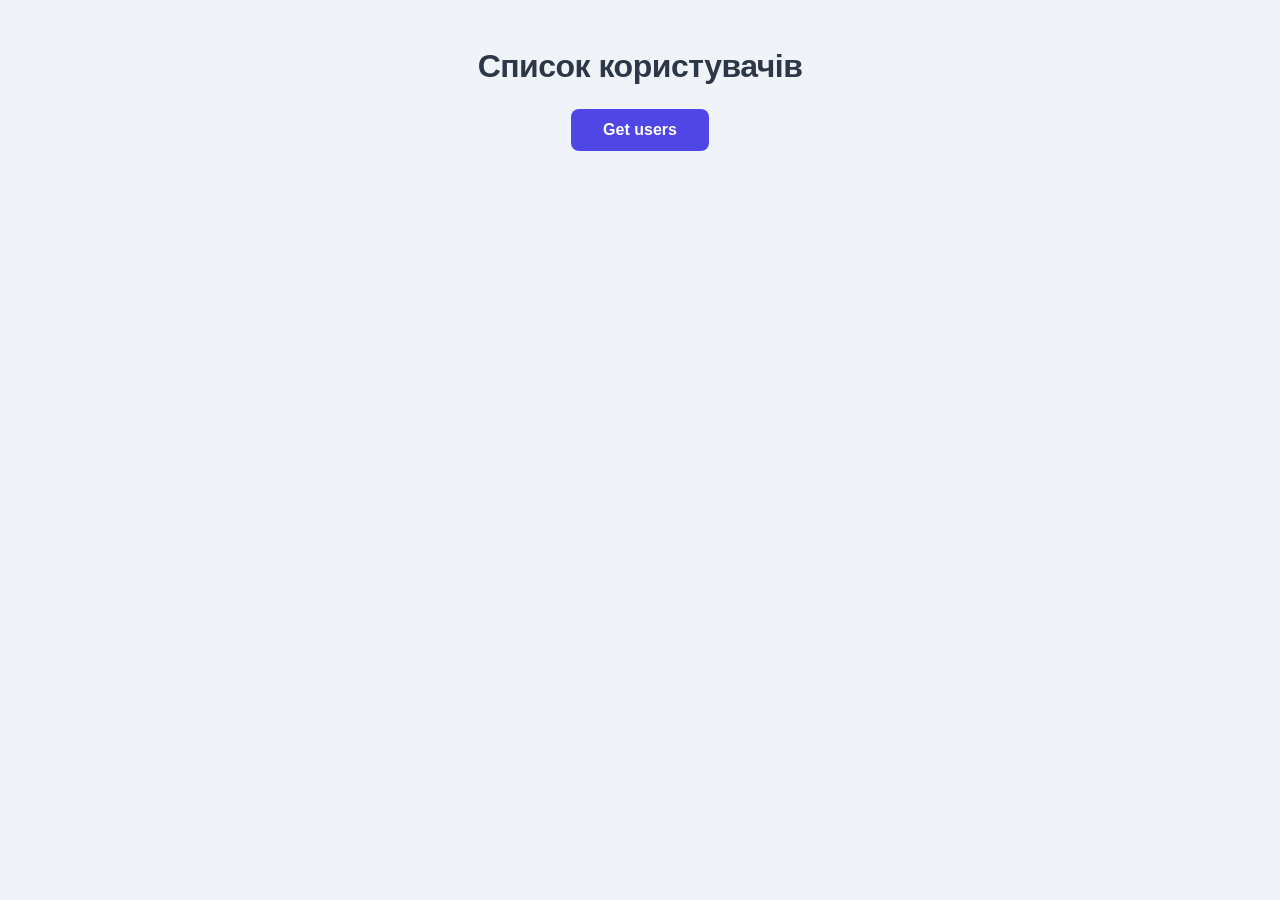
<file: lab_new/index.html>
<!DOCTYPE html>
<html lang="uk">
<head>
  <meta charset="UTF-8" />
  <meta name="viewport" content="width=device-width, initial-scale=1.0" />
  <title>DOM Events & HTTP Requests</title>
  <link rel="stylesheet" href="style.css" />
</head>
<body>
  <div class="wrapper">
    <h1>Список користувачів</h1>

    <button id="btn-get-users">Get users</button>

    <div id="loader" class="loader hidden">
      <span class="spinner"></span>
      <span>Loading...</span>
    </div>

    <div id="error" class="error hidden">Failed to load users.</div>

    <div id="user-list" class="user-list"></div>
  </div>

  <script src="app.js"></script>
</body>
</html>
</file>
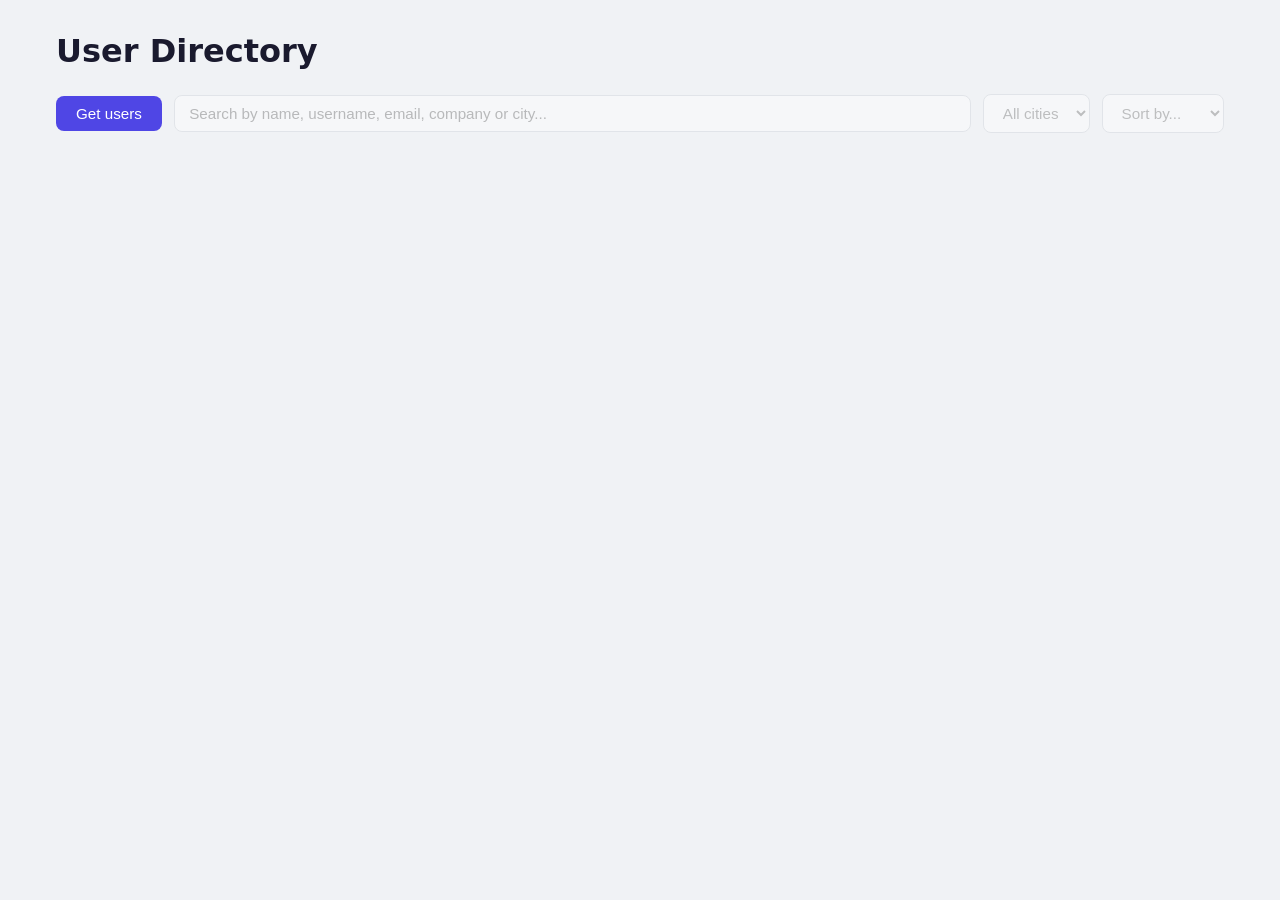
<file: lab_new_2/index.html>
<!DOCTYPE html>
<html lang="en">
<head>
  <meta charset="UTF-8" />
  <meta name="viewport" content="width=device-width, initial-scale=1.0" />
  <title>Lab 2 — User Directory</title>
  <link rel="stylesheet" href="style.css" />
</head>
<body>
  <div class="container">
    <h1>User Directory</h1>

    <div class="controls">
      <button id="btn-get-users">Get users</button>

      <input
        type="text"
        id="search-input"
        placeholder="Search by name, username, email, company or city..."
        disabled
      />

      <select id="city-filter" disabled>
        <option value="">All cities</option>
      </select>

      <select id="sort-select" disabled>
        <option value="">Sort by...</option>
        <option value="name">Name</option>
        <option value="username">Username</option>
        <option value="city">City</option>
        <option value="company">Company</option>
      </select>
    </div>

    <p id="status-message" class="status hidden"></p>

    <div id="users-grid" class="users-grid"></div>
  </div>

  <script src="app.js"></script>
</body>
</html>
</file>
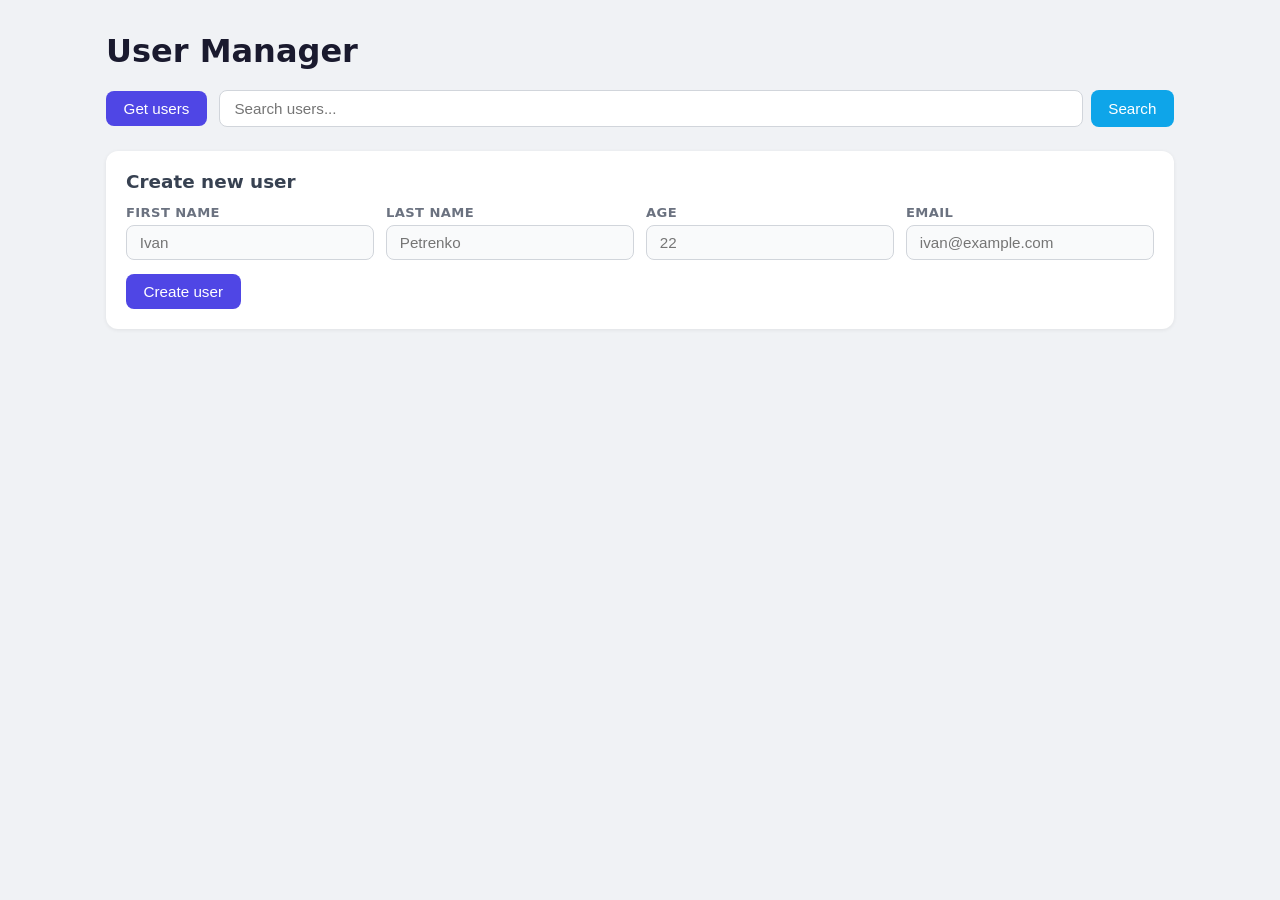
<file: lab_new_3_4/index.html>
<!DOCTYPE html>
<html lang="en">
<head>
  <meta charset="UTF-8" />
  <meta name="viewport" content="width=device-width, initial-scale=1.0" />
  <title>Lab 3–4 — CRUD Users</title>
  <link rel="stylesheet" href="style.css" />
</head>
<body>
  <div class="container">
    <h1>User Manager</h1>

    <!-- Notification -->
    <div id="notification" class="notification hidden"></div>

    <!-- Error -->
    <div id="error-block" class="error-block hidden"></div>

    <!-- Loading -->
    <div id="loading" class="loading hidden">Loading...</div>

    <!-- Top bar: Get users + Search -->
    <div class="top-bar">
      <button id="btn-get-users">Get users</button>

      <div class="search-group">
        <input
          type="text"
          id="search-input"
          placeholder="Search users..."
        />
        <button id="btn-search">Search</button>
      </div>
    </div>

    <!-- Create user form -->
    <section class="form-section">
      <h2>Create new user</h2>
      <form id="create-form">
        <div class="form-row">
          <div class="form-field">
            <label for="f-firstName">First name</label>
            <input type="text" id="f-firstName" placeholder="Ivan" required />
          </div>
          <div class="form-field">
            <label for="f-lastName">Last name</label>
            <input type="text" id="f-lastName" placeholder="Petrenko" required />
          </div>
          <div class="form-field">
            <label for="f-age">Age</label>
            <input type="number" id="f-age" placeholder="22" min="1" max="120" required />
          </div>
          <div class="form-field">
            <label for="f-email">Email</label>
            <input type="email" id="f-email" placeholder="ivan@example.com" required />
          </div>
        </div>
        <button type="submit" class="btn-primary">Create user</button>
      </form>
    </section>

    <!-- Users list -->
    <div id="users-list" class="users-list"></div>
  </div>

  <!-- Edit modal -->
  <div id="modal-overlay" class="modal-overlay hidden">
    <div class="modal">
      <h2>Edit user</h2>
      <form id="edit-form">
        <input type="hidden" id="edit-id" />
        <div class="form-field">
          <label for="edit-firstName">First name</label>
          <input type="text" id="edit-firstName" required />
        </div>
        <div class="form-field">
          <label for="edit-lastName">Last name</label>
          <input type="text" id="edit-lastName" required />
        </div>
        <div class="form-field">
          <label for="edit-age">Age</label>
          <input type="number" id="edit-age" min="1" max="120" required />
        </div>
        <div class="form-field">
          <label for="edit-email">Email</label>
          <input type="email" id="edit-email" required />
        </div>
        <div class="modal-actions">
          <button type="submit" class="btn-primary">Save</button>
          <button type="button" id="btn-modal-cancel">Cancel</button>
        </div>
      </form>
    </div>
  </div>

  <script src="app.js"></script>
</body>
</html>
</file>
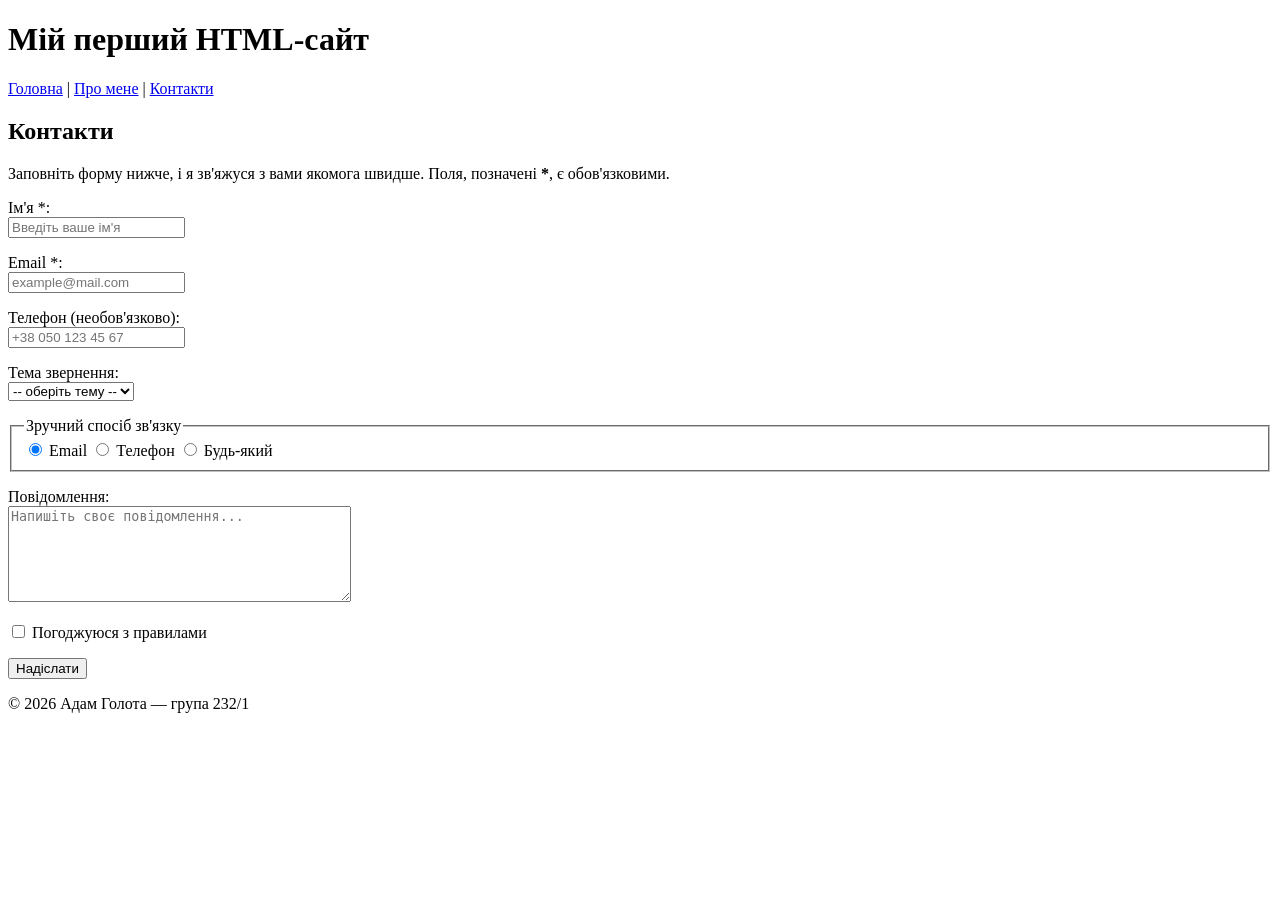
<file: lab03-html/pages/contact.html>
<!DOCTYPE html>
<html lang="uk">
<head>
  <meta charset="UTF-8">
  <meta name="viewport" content="width=device-width, initial-scale=1.0">
  <meta name="description" content="Форма зворотного зв'язку — напишіть мені повідомлення, оберіть тему та зручний спосіб контакту.">
  <title>Контакти | Мій перший HTML-сайт</title>
</head>
<body>

  <header>
    <h1>Мій перший HTML-сайт</h1>
    <nav>
      <a href="../index.html">Головна</a> |
      <a href="./about.html">Про мене</a> |
      <a href="./contact.html">Контакти</a>
    </nav>
  </header>

  <main>

    <h2>Контакти</h2>
    <p>
      Заповніть форму нижче, і я зв'яжуся з вами якомога швидше.
      Поля, позначені <strong>*</strong>, є обов'язковими.
    </p>

    <form action="./submit.html" method="get">

      <p>
        <label for="name">Ім'я *:</label><br>
        <input
          id="name"
          name="name"
          type="text"
          required
          minlength="2"
          maxlength="50"
          placeholder="Введіть ваше ім'я"
        >
      </p>

      <p>
        <label for="email">Email *:</label><br>
        <input
          id="email"
          name="email"
          type="email"
          required
          placeholder="example@mail.com"
        >
      </p>

      <p>
        <label for="phone">Телефон (необов'язково):</label><br>
        <input
          id="phone"
          name="phone"
          type="tel"
          pattern="[+]?[0-9\s\-]{7,15}"
          placeholder="+38 050 123 45 67"
        >
      </p>

      <p>
        <label for="topic">Тема звернення:</label><br>
        <select id="topic" name="topic">
          <option value="">-- оберіть тему --</option>
          <option value="study">Навчання</option>
          <option value="work">Співпраця</option>
          <option value="question">Запитання</option>
          <option value="other">Інше</option>
        </select>
      </p>

      <fieldset>
        <legend>Зручний спосіб зв'язку</legend>
        <label>
          <input type="radio" name="contactWay" value="email" checked>
          Email
        </label>
        <label>
          <input type="radio" name="contactWay" value="phone">
          Телефон
        </label>
        <label>
          <input type="radio" name="contactWay" value="any">
          Будь-який
        </label>
      </fieldset>

      <p>
        <label for="message">Повідомлення:</label><br>
        <textarea
          id="message"
          name="message"
          rows="6"
          cols="40"
          minlength="10"
          maxlength="1000"
          placeholder="Напишіть своє повідомлення..."
        ></textarea>
      </p>

      <p>
        <label>
          <input type="checkbox" name="agree" required>
          Погоджуюся з правилами
        </label>
      </p>

      <button type="submit">Надіслати</button>

    </form>

  </main>

  <footer>
    <p>&copy; 2026 Адам Голота &mdash; група 232/1</p>
  </footer>

</body>
</html>
</file>
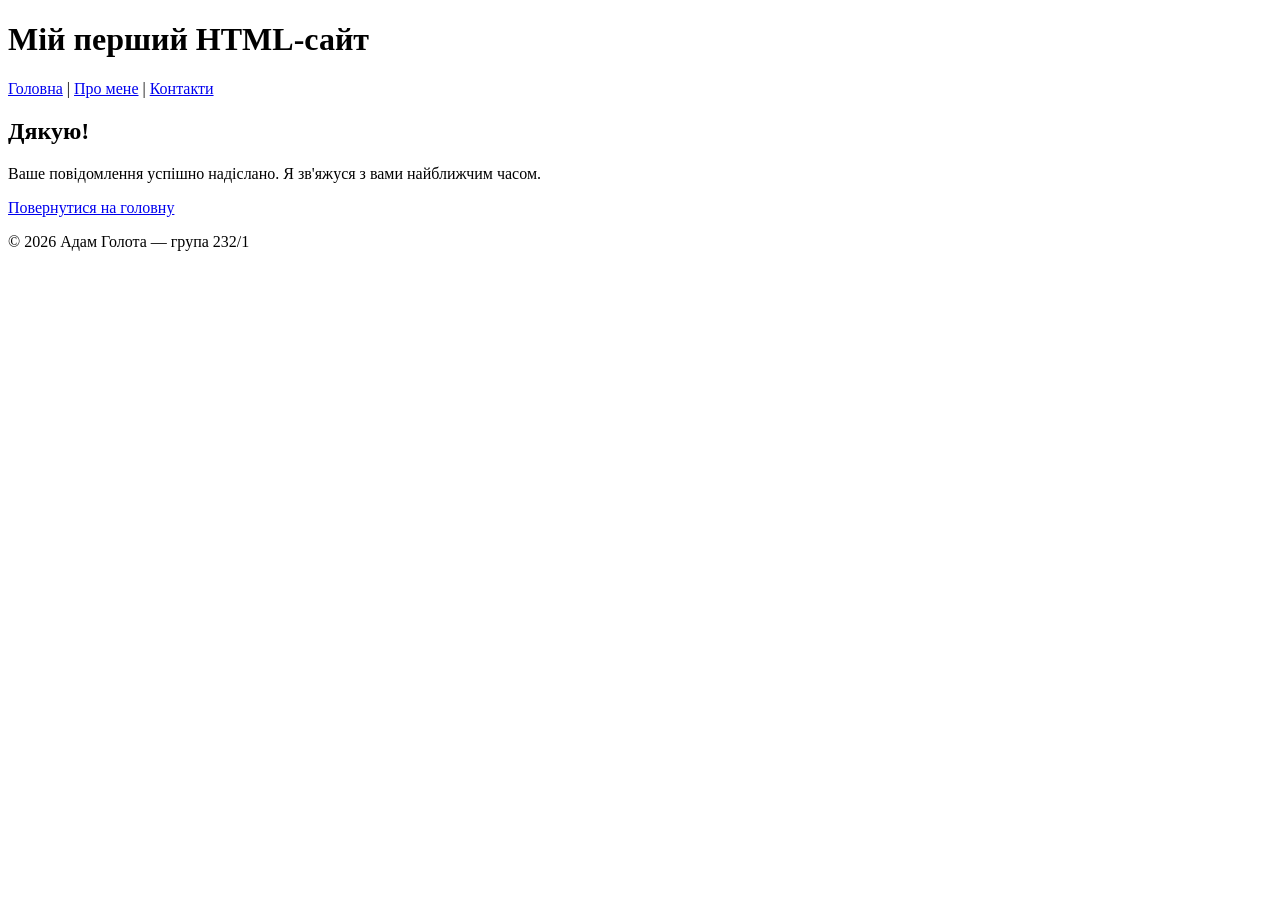
<file: lab03-html/pages/submit.html>
<!DOCTYPE html>
<html lang="uk">
<head>
  <meta charset="UTF-8">
  <meta name="viewport" content="width=device-width, initial-scale=1.0">
  <title>Повідомлення надіслано | Мій перший HTML-сайт</title>
</head>
<body>

  <header>
    <h1>Мій перший HTML-сайт</h1>
    <nav>
      <a href="../index.html">Головна</a> |
      <a href="./about.html">Про мене</a> |
      <a href="./contact.html">Контакти</a>
    </nav>
  </header>

  <main>
    <h2>Дякую!</h2>
    <p>Ваше повідомлення успішно надіслано. Я зв'яжуся з вами найближчим часом.</p>
    <p><a href="../index.html">Повернутися на головну</a></p>
  </main>

  <footer>
    <p>&copy; 2026 Адам Голота &mdash; група 232/1</p>
  </footer>

</body>
</html>
</file>
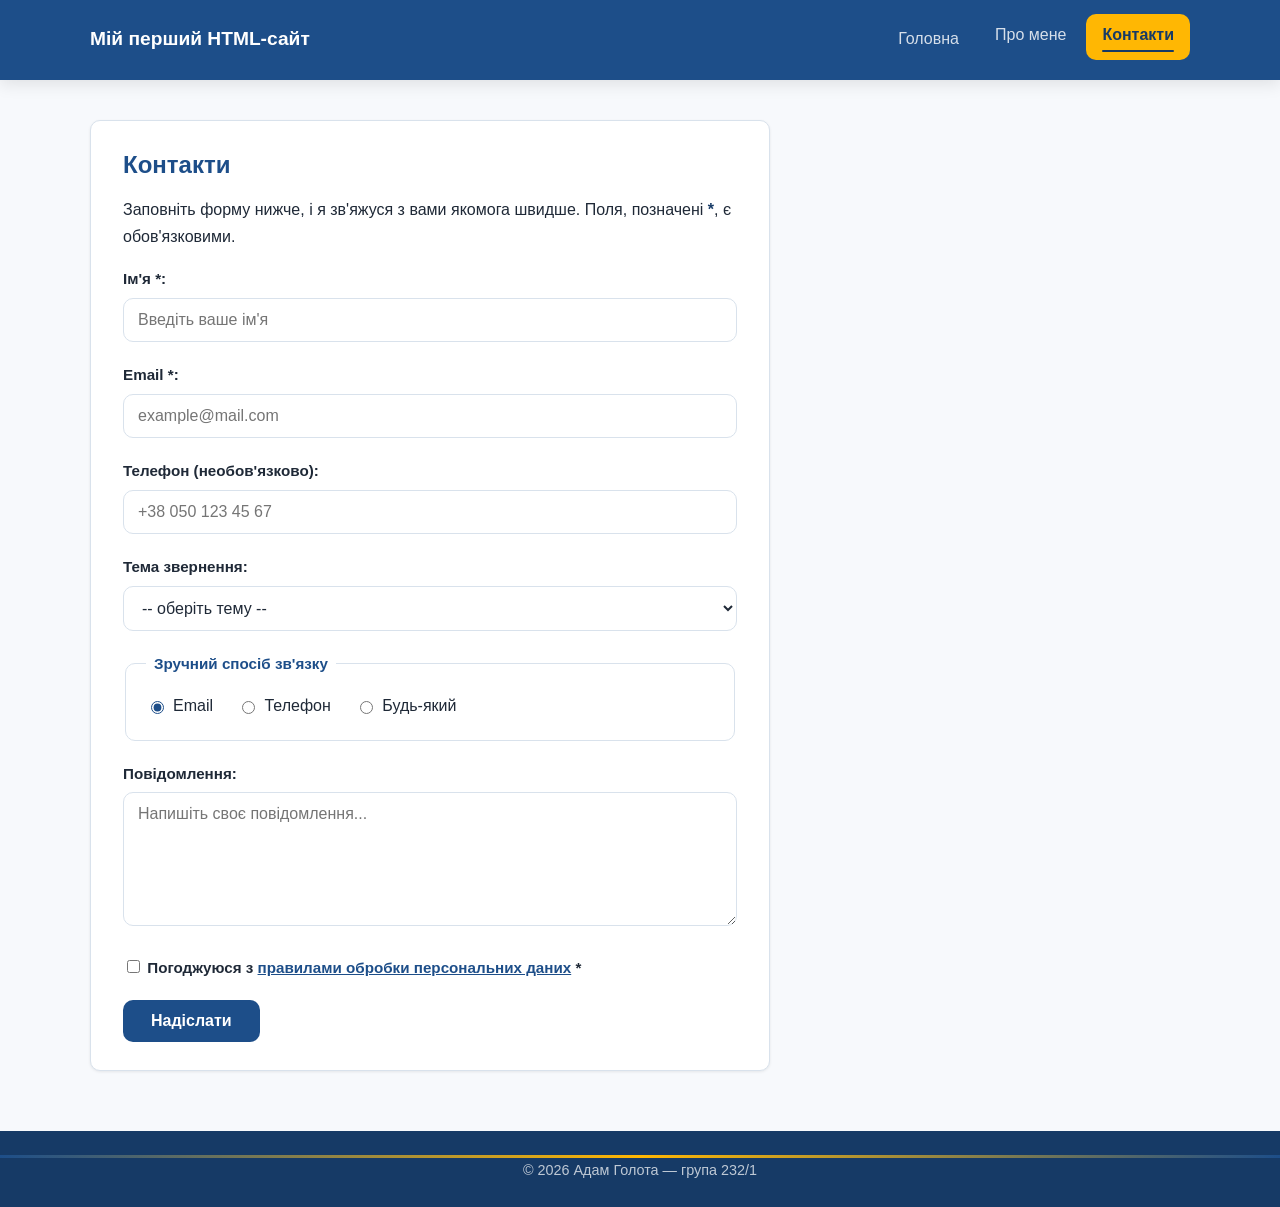
<file: lab05/pages/contact.html>
<!DOCTYPE html>
<html lang="uk">
<head>
  <meta charset="UTF-8">
  <meta name="viewport" content="width=device-width, initial-scale=1.0">
  <meta name="description" content="Форма зворотного зв'язку — напишіть мені повідомлення, оберіть тему та зручний спосіб контакту.">
  <title>Контакти | Мій перший HTML-сайт</title>
  <link rel="stylesheet" href="../styles/style.css">
  <link rel="stylesheet" href="../styles/responsive.css">
</head>
<body>

  <header class="site-header">
    <div class="container header-inner">
      <a href="../index.html" class="site-logo">Мій перший HTML-сайт</a>
      <nav>
        <ul class="nav-list">
          <li><a href="../index.html">Головна</a></li>
          <li><a href="./about.html">Про мене</a></li>
          <li><a href="./contact.html" class="active">Контакти</a></li>
        </ul>
      </nav>
    </div>
  </header>

  <main class="container">

    <section class="card form-section">
      <h2>Контакти</h2>
      <p>
        Заповніть форму нижче, і я зв'яжуся з вами якомога швидше.
        Поля, позначені <strong>*</strong>, є обов'язковими.
      </p>

      <form action="./submit.html" method="get">

        <div class="form-group">
          <label for="name">Ім'я *:</label>
          <input
            id="name"
            name="name"
            type="text"
            required
            minlength="2"
            maxlength="50"
            placeholder="Введіть ваше ім'я"
          >
        </div>

        <div class="form-group">
          <label for="email">Email *:</label>
          <input
            id="email"
            name="email"
            type="email"
            required
            placeholder="example@mail.com"
          >
        </div>

        <div class="form-group">
          <label for="phone">Телефон (необов'язково):</label>
          <input
            id="phone"
            name="phone"
            type="tel"
            pattern="[+]?[0-9\s\-]{7,15}"
            placeholder="+38 050 123 45 67"
          >
        </div>

        <div class="form-group">
          <label for="topic">Тема звернення:</label>
          <select id="topic" name="topic">
            <option value="">-- оберіть тему --</option>
            <option value="study">Навчання</option>
            <option value="work">Співпраця</option>
            <option value="question">Запитання</option>
            <option value="other">Інше</option>
          </select>
        </div>

        <fieldset>
          <legend>Зручний спосіб зв'язку</legend>
          <label>
            <input type="radio" name="contactWay" value="email" checked>
            Email
          </label>
          <label>
            <input type="radio" name="contactWay" value="phone">
            Телефон
          </label>
          <label>
            <input type="radio" name="contactWay" value="any">
            Будь-який
          </label>
        </fieldset>

        <div class="form-group">
          <label for="message">Повідомлення:</label>
          <textarea
            id="message"
            name="message"
            rows="6"
            minlength="10"
            maxlength="1000"
            placeholder="Напишіть своє повідомлення..."
          ></textarea>
        </div>

        <div class="form-group">
          <label>
            <input type="checkbox" name="agree" required>
            Погоджуюся з <a href="#">правилами обробки персональних даних</a> *
          </label>
        </div>

        <div class="form-submit">
          <button type="submit" class="btn btn-primary">Надіслати</button>
        </div>

      </form>
    </section>

  </main>

  <footer class="site-footer">
    <div class="container">
      <p>&copy; 2026 Адам Голота &mdash; група 232/1</p>
    </div>
  </footer>

</body>
</html>
</file>
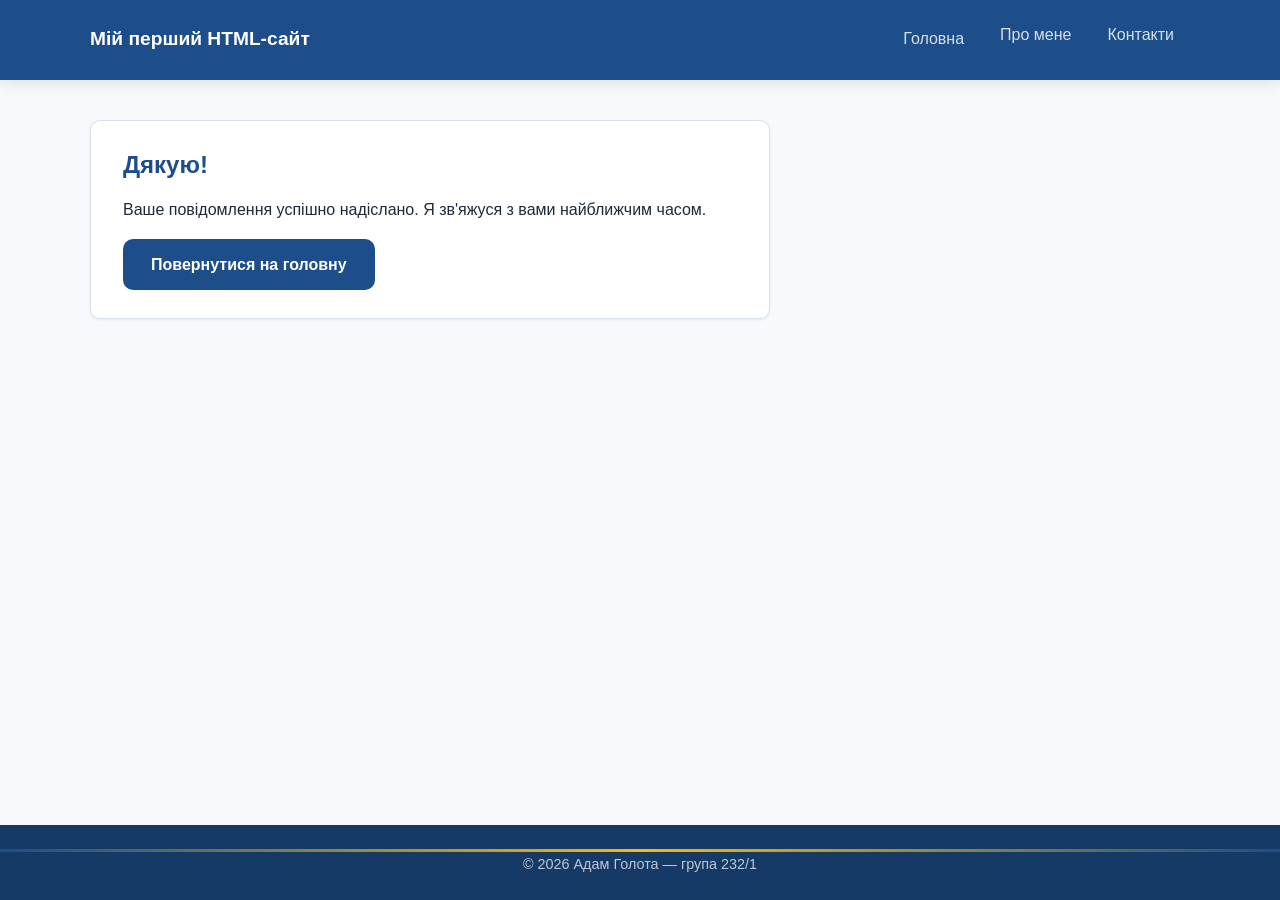
<file: lab05/pages/submit.html>
<!DOCTYPE html>
<html lang="uk">
<head>
  <meta charset="UTF-8">
  <meta name="viewport" content="width=device-width, initial-scale=1.0">
  <title>Повідомлення надіслано | Мій перший HTML-сайт</title>
  <link rel="stylesheet" href="../styles/style.css">
  <link rel="stylesheet" href="../styles/responsive.css">
</head>
<body>

  <header class="site-header">
    <div class="container header-inner">
      <a href="../index.html" class="site-logo">Мій перший HTML-сайт</a>
      <nav>
        <ul class="nav-list">
          <li><a href="../index.html">Головна</a></li>
          <li><a href="./about.html">Про мене</a></li>
          <li><a href="./contact.html">Контакти</a></li>
        </ul>
      </nav>
    </div>
  </header>

  <main class="container">
    <section class="card form-section">
      <h2>Дякую!</h2>
      <p>Ваше повідомлення успішно надіслано. Я зв'яжуся з вами найближчим часом.</p>
      <p><a href="../index.html" class="btn btn-primary">Повернутися на головну</a></p>
    </section>
  </main>

  <footer class="site-footer">
    <div class="container">
      <p>&copy; 2026 Адам Голота &mdash; група 232/1</p>
    </div>
  </footer>

</body>
</html>
</file>
<file: lab_new/style.css>
*, *::before, *::after {
  box-sizing: border-box;
  margin: 0;
  padding: 0;
}

body {
  font-family: 'Segoe UI', Tahoma, Geneva, Verdana, sans-serif;
  background: #f0f4f8;
  min-height: 100vh;
  display: flex;
  justify-content: center;
  padding: 48px 16px;
  color: #1a202c;
}

.wrapper {
  width: 100%;
  max-width: 800px;
  display: flex;
  flex-direction: column;
  align-items: center;
  gap: 24px;
}

h1 {
  font-size: 2rem;
  font-weight: 700;
  color: #2d3748;
  letter-spacing: -0.5px;
}

#btn-get-users {
  padding: 12px 32px;
  font-size: 1rem;
  font-weight: 600;
  color: #fff;
  background: #4f46e5;
  border: none;
  border-radius: 8px;
  cursor: pointer;
  transition: background 0.2s, transform 0.1s;
}

#btn-get-users:hover {
  background: #4338ca;
}

#btn-get-users:active {
  transform: scale(0.97);
}

/* Loader */
.loader {
  display: flex;
  align-items: center;
  gap: 10px;
  font-size: 1rem;
  color: #4f46e5;
  font-weight: 500;
}

.loader.hidden {
  display: none;
}

.spinner {
  width: 20px;
  height: 20px;
  border: 3px solid #c7d2fe;
  border-top-color: #4f46e5;
  border-radius: 50%;
  animation: spin 0.7s linear infinite;
  flex-shrink: 0;
}

@keyframes spin {
  to { transform: rotate(360deg); }
}

/* Error */
.error {
  padding: 12px 20px;
  background: #fff5f5;
  border: 1px solid #feb2b2;
  border-radius: 8px;
  color: #c53030;
  font-weight: 500;
}

.error.hidden {
  display: none;
}

/* User grid */
.user-list {
  width: 100%;
  display: grid;
  grid-template-columns: repeat(auto-fill, minmax(340px, 1fr));
  gap: 16px;
}

/* User card */
.user-card {
  background: #fff;
  border-radius: 12px;
  padding: 20px 24px;
  box-shadow: 0 2px 8px rgba(0, 0, 0, 0.08);
  border-left: 4px solid #4f46e5;
  display: flex;
  flex-direction: column;
  gap: 8px;
  transition: box-shadow 0.2s;
}

.user-card:hover {
  box-shadow: 0 4px 16px rgba(0, 0, 0, 0.13);
}

.user-card .user-name {
  font-size: 1.1rem;
  font-weight: 700;
  color: #2d3748;
}

.user-card .user-row {
  display: flex;
  align-items: center;
  gap: 8px;
  font-size: 0.9rem;
  color: #4a5568;
}

.user-card .user-row .icon {
  font-size: 1rem;
  flex-shrink: 0;
  color: #4f46e5;
}

.user-card .user-company {
  margin-top: 4px;
  font-size: 0.82rem;
  color: #718096;
  font-style: italic;
}
</file>
<file: lab_new_2/style.css>
*, *::before, *::after {
  box-sizing: border-box;
  margin: 0;
  padding: 0;
}

body {
  font-family: system-ui, -apple-system, sans-serif;
  background: #f0f2f5;
  color: #1a1a2e;
  min-height: 100vh;
}

.container {
  max-width: 1200px;
  margin: 0 auto;
  padding: 2rem 1rem;
}

h1 {
  font-size: 2rem;
  margin-bottom: 1.5rem;
  color: #1a1a2e;
}

/* Controls */
.controls {
  display: flex;
  flex-wrap: wrap;
  gap: 0.75rem;
  margin-bottom: 1.5rem;
  align-items: center;
}

#btn-get-users {
  padding: 0.55rem 1.25rem;
  background: #4f46e5;
  color: #fff;
  border: none;
  border-radius: 8px;
  font-size: 0.95rem;
  cursor: pointer;
  white-space: nowrap;
  transition: background 0.2s;
}

#btn-get-users:hover {
  background: #4338ca;
}

#search-input {
  flex: 1 1 220px;
  padding: 0.55rem 0.9rem;
  border: 1px solid #d1d5db;
  border-radius: 8px;
  font-size: 0.95rem;
  background: #fff;
  transition: border-color 0.2s;
}

#search-input:focus {
  outline: none;
  border-color: #4f46e5;
}

#city-filter,
#sort-select {
  padding: 0.55rem 0.9rem;
  border: 1px solid #d1d5db;
  border-radius: 8px;
  font-size: 0.95rem;
  background: #fff;
  cursor: pointer;
  transition: border-color 0.2s;
}

#city-filter:focus,
#sort-select:focus {
  outline: none;
  border-color: #4f46e5;
}

#city-filter:disabled,
#sort-select:disabled,
#search-input:disabled {
  opacity: 0.45;
  cursor: not-allowed;
}

/* Status message */
.status {
  font-size: 1rem;
  margin-bottom: 1rem;
  padding: 0.6rem 1rem;
  border-radius: 8px;
  background: #e0e7ff;
  color: #3730a3;
}

.status.error {
  background: #fee2e2;
  color: #991b1b;
}

.status.empty {
  background: #f3f4f6;
  color: #6b7280;
}

.hidden {
  display: none;
}

/* Users grid */
.users-grid {
  display: grid;
  grid-template-columns: repeat(auto-fill, minmax(280px, 1fr));
  gap: 1.25rem;
}

/* Card */
.user-card {
  background: #fff;
  border-radius: 12px;
  padding: 1.25rem;
  box-shadow: 0 1px 4px rgba(0,0,0,0.08);
  display: flex;
  flex-direction: column;
  gap: 0.5rem;
  position: relative;
  transition: box-shadow 0.2s, transform 0.2s;
}

.user-card:hover {
  box-shadow: 0 4px 16px rgba(0,0,0,0.12);
  transform: translateY(-2px);
}

.user-card.favorited {
  border: 2px solid #f59e0b;
}

.card-header {
  display: flex;
  justify-content: space-between;
  align-items: flex-start;
  gap: 0.5rem;
}

.card-name {
  font-size: 1.05rem;
  font-weight: 600;
  color: #111827;
}

.card-username {
  font-size: 0.85rem;
  color: #6b7280;
}

.card-field {
  font-size: 0.88rem;
  color: #374151;
  display: flex;
  gap: 0.4rem;
  align-items: baseline;
  flex-wrap: wrap;
}

.card-label {
  font-weight: 600;
  color: #6b7280;
  font-size: 0.8rem;
  text-transform: uppercase;
  letter-spacing: 0.03em;
  flex-shrink: 0;
}

/* Favorite button */
.btn-favorite {
  background: none;
  border: none;
  font-size: 1.35rem;
  cursor: pointer;
  line-height: 1;
  color: #d1d5db;
  transition: color 0.2s, transform 0.15s;
  flex-shrink: 0;
}

.btn-favorite:hover {
  transform: scale(1.2);
}

.btn-favorite.active {
  color: #f59e0b;
}

@media (max-width: 600px) {
  .controls {
    flex-direction: column;
    align-items: stretch;
  }

  #btn-get-users {
    width: 100%;
  }
}
</file>
<file: lab_new_3_4/style.css>
*, *::before, *::after {
  box-sizing: border-box;
  margin: 0;
  padding: 0;
}

body {
  font-family: system-ui, -apple-system, sans-serif;
  background: #f0f2f5;
  color: #1a1a2e;
  min-height: 100vh;
}

.container {
  max-width: 1100px;
  margin: 0 auto;
  padding: 2rem 1rem;
}

h1 {
  font-size: 2rem;
  margin-bottom: 1.25rem;
}

h2 {
  font-size: 1.15rem;
  margin-bottom: 0.85rem;
  color: #374151;
}

/* Notification */
.notification {
  padding: 0.7rem 1rem;
  border-radius: 8px;
  margin-bottom: 1rem;
  background: #d1fae5;
  color: #065f46;
  font-weight: 500;
}

.error-block {
  padding: 0.7rem 1rem;
  border-radius: 8px;
  margin-bottom: 1rem;
  background: #fee2e2;
  color: #991b1b;
  font-weight: 500;
}

.loading {
  padding: 0.7rem 1rem;
  border-radius: 8px;
  margin-bottom: 1rem;
  background: #e0e7ff;
  color: #3730a3;
}

.hidden {
  display: none;
}

/* Top bar */
.top-bar {
  display: flex;
  flex-wrap: wrap;
  gap: 0.75rem;
  align-items: center;
  margin-bottom: 1.5rem;
}

.search-group {
  display: flex;
  gap: 0.5rem;
  flex: 1 1 260px;
}

#search-input {
  flex: 1;
  padding: 0.55rem 0.9rem;
  border: 1px solid #d1d5db;
  border-radius: 8px;
  font-size: 0.95rem;
  background: #fff;
}

#search-input:focus {
  outline: none;
  border-color: #4f46e5;
}

button {
  padding: 0.55rem 1.1rem;
  border: none;
  border-radius: 8px;
  font-size: 0.95rem;
  cursor: pointer;
  background: #e5e7eb;
  color: #1f2937;
  transition: background 0.2s;
}

button:hover {
  background: #d1d5db;
}

.btn-primary {
  background: #4f46e5;
  color: #fff;
}

.btn-primary:hover {
  background: #4338ca;
}

#btn-get-users {
  background: #4f46e5;
  color: #fff;
  white-space: nowrap;
}

#btn-get-users:hover {
  background: #4338ca;
}

#btn-search {
  background: #0ea5e9;
  color: #fff;
}

#btn-search:hover {
  background: #0284c7;
}

/* Create form */
.form-section {
  background: #fff;
  border-radius: 12px;
  padding: 1.25rem;
  margin-bottom: 1.75rem;
  box-shadow: 0 1px 4px rgba(0,0,0,0.07);
}

.form-row {
  display: flex;
  flex-wrap: wrap;
  gap: 0.75rem;
  margin-bottom: 0.9rem;
}

.form-field {
  display: flex;
  flex-direction: column;
  gap: 0.3rem;
  flex: 1 1 160px;
}

.form-field label {
  font-size: 0.82rem;
  font-weight: 600;
  color: #6b7280;
  text-transform: uppercase;
  letter-spacing: 0.03em;
}

.form-field input {
  padding: 0.5rem 0.8rem;
  border: 1px solid #d1d5db;
  border-radius: 8px;
  font-size: 0.95rem;
  background: #f9fafb;
}

.form-field input:focus {
  outline: none;
  border-color: #4f46e5;
  background: #fff;
}

/* Users list */
.users-list {
  display: grid;
  grid-template-columns: repeat(auto-fill, minmax(280px, 1fr));
  gap: 1rem;
}

/* User card */
.user-card {
  background: #fff;
  border-radius: 12px;
  padding: 1.1rem;
  box-shadow: 0 1px 4px rgba(0,0,0,0.08);
  display: flex;
  flex-direction: column;
  gap: 0.4rem;
  transition: box-shadow 0.2s, transform 0.2s;
}

.user-card:hover {
  box-shadow: 0 4px 14px rgba(0,0,0,0.12);
  transform: translateY(-2px);
}

.user-card-name {
  font-size: 1.05rem;
  font-weight: 600;
  color: #111827;
}

.user-card-field {
  font-size: 0.88rem;
  color: #374151;
  display: flex;
  gap: 0.35rem;
  flex-wrap: wrap;
}

.user-card-label {
  font-weight: 600;
  color: #9ca3af;
  font-size: 0.8rem;
  text-transform: uppercase;
  letter-spacing: 0.03em;
  flex-shrink: 0;
}

.user-card-actions {
  display: flex;
  gap: 0.5rem;
  margin-top: 0.6rem;
}

.btn-edit {
  background: #f59e0b;
  color: #fff;
  flex: 1;
}

.btn-edit:hover {
  background: #d97706;
}

.btn-delete {
  background: #ef4444;
  color: #fff;
  flex: 1;
}

.btn-delete:hover {
  background: #dc2626;
}

/* Modal */
.modal-overlay {
  position: fixed;
  inset: 0;
  background: rgba(0,0,0,0.45);
  display: flex;
  align-items: center;
  justify-content: center;
  z-index: 100;
}

.modal-overlay.hidden {
  display: none;
}

.modal {
  background: #fff;
  border-radius: 14px;
  padding: 1.75rem;
  width: 100%;
  max-width: 460px;
  box-shadow: 0 8px 32px rgba(0,0,0,0.18);
  display: flex;
  flex-direction: column;
  gap: 0.75rem;
}

.modal-actions {
  display: flex;
  gap: 0.6rem;
  margin-top: 0.4rem;
}

@media (max-width: 600px) {
  .top-bar {
    flex-direction: column;
    align-items: stretch;
  }

  #btn-get-users {
    width: 100%;
  }
}
</file>
<file: lab05/styles/style.css>
/* ============================================================
   ПРАКТИЧНА РОБОТА №5 — CSS-оформлення багатосторінкового сайту
   Студент: Адам Голота, група 232/1
   ============================================================
   ЗМІСТ:
   1.  CSS-змінні (дизайн-система)
   2.  Глобальний скид і базові стилі
   3.  Типографіка
   4.  Контейнер-обгортка
   5.  Шапка та навігація   ← Flexbox #1
   6.  Основний контент
   7.  Картки (card)
   8.  Списки
   9.  Зображення і figure
   10. Таблиця
   11. Кнопки
   12. Сторінка "Про мене" — медіа-сітка   ← Flexbox #2
   13. Форма контактів
   14. Підвал
   ============================================================ */


/* ============================================================
   1. CSS-ЗМІННІ — ДИЗАЙН-СИСТЕМА
   ============================================================ */
:root {
  --color-primary:      #1d4e89;
  --color-primary-dark: #163a66;
  --color-accent:       #ffb703;
  --color-bg:           #f7f9fc;
  --color-surface:      #ffffff;
  --color-text:         #1f2937;
  --color-text-muted:   #6b7280;
  --color-border:       #d9e2ec;
  --color-success:      #22c55e;
  --color-error:        #ef4444;
  --shadow-sm: 0 1px 3px rgba(0, 0, 0, 0.08);
  --shadow-md: 0 4px 16px rgba(0, 0, 0, 0.10);
  --radius:    10px;
  --transition: 0.2s ease;
}


/* ============================================================
   2. ГЛОБАЛЬНИЙ СКИД ТА БАЗОВІ СТИЛІ
   ============================================================ */
*,
*::before,
*::after {
  box-sizing: border-box;
}

html {
  scroll-behavior: smooth;
}

body {
  margin: 0;
  min-height: 100vh;
  display: flex;
  flex-direction: column;
  font-family: 'Segoe UI', Arial, Helvetica, sans-serif;
  font-size: 16px;
  line-height: 1.7;
  color: var(--color-text);
  background-color: var(--color-bg);
}

img,
video,
audio {
  max-width: 100%;
  height: auto;
  display: block;
}


/* ============================================================
   3. ТИПОГРАФІКА
   ============================================================ */
h1, h2, h3 {
  color: var(--color-primary);
  line-height: 1.3;
  margin-top: 0;
}

h1 { font-size: 2rem;    margin-bottom: 0; }
h2 { font-size: 1.5rem;  margin-bottom: 16px; }
h3 { font-size: 1.2rem;  margin-bottom: 10px; }

p {
  margin: 0 0 1rem;
}

p:last-child {
  margin-bottom: 0;
}

strong {
  color: var(--color-primary-dark);
}

em {
  color: #374151;
}

code {
  background: #eef2f7;
  padding: 2px 6px;
  border-radius: 4px;
  font-family: 'Courier New', Courier, monospace;
  font-size: 0.9em;
  color: var(--color-primary-dark);
}

small {
  color: var(--color-text-muted);
  font-size: 0.85em;
}

a {
  color: var(--color-primary);
  transition: color var(--transition);
}

a:hover {
  color: var(--color-accent);
}


/* ============================================================
   4. КОНТЕЙНЕР-ОБГОРТКА
   ============================================================ */
.container {
  width: min(1100px, calc(100% - 32px));
  margin: 0 auto;
}


/* ============================================================
   5. ШАПКА ТА НАВІГАЦІЯ
   Flexbox #1 — горизонтальне меню і вирівнювання header-inner
   ============================================================ */
.site-header {
  background: var(--color-primary);
  color: #fff;
  box-shadow: var(--shadow-md);
  position: sticky;
  top: 0;
  z-index: 100;
}

/* Внутрішній рядок шапки: лого зліва, навігація справа */
.header-inner {
  display: flex;
  align-items: center;
  justify-content: space-between;
  gap: 24px;
  padding: 14px 0;
}

.site-logo {
  font-size: 1.2rem;
  font-weight: 700;
  color: #fff;
  text-decoration: none;
  white-space: nowrap;
  transition: color var(--transition);
}

.site-logo:hover {
  color: var(--color-accent);
}

/* Горизонтальний список навігації (Flexbox) */
.nav-list {
  display: flex;
  list-style: none;
  margin: 0;
  padding: 0;
  gap: 4px;
}

.nav-list a {
  display: block;
  padding: 8px 16px;
  color: rgba(255, 255, 255, 0.82);
  text-decoration: none;
  font-weight: 500;
  border-radius: var(--radius);
  transition: background var(--transition), color var(--transition);
}

.nav-list a:hover {
  background: rgba(255, 255, 255, 0.15);
  color: #fff;
}

/* Активна сторінка виділяється акцентним кольором */
.nav-list a.active {
  background: var(--color-accent);
  color: var(--color-primary-dark);
  font-weight: 700;
}

/* Псевдоелемент ::after — декоративна лінія під активним посиланням */
.nav-list a.active::after {
  content: '';
  display: block;
  height: 2px;
  background: var(--color-primary-dark);
  border-radius: 1px;
  margin-top: 2px;
}


/* ============================================================
   6. ОСНОВНИЙ КОНТЕНТ
   ============================================================ */
main {
  flex: 1;
  padding: 40px 0 60px;
}


/* ============================================================
   7. КАРТКИ (card)
   ============================================================ */
.card {
  background: var(--color-surface);
  border: 1px solid var(--color-border);
  border-radius: var(--radius);
  padding: 28px 32px;
  margin-bottom: 24px;
  box-shadow: var(--shadow-sm);
  /* Плавний перехід тіні при hover (бонус) */
  transition: box-shadow var(--transition), transform var(--transition);
}

.card:hover {
  box-shadow: var(--shadow-md);
  transform: translateY(-2px);
}

.card:last-child {
  margin-bottom: 0;
}


/* ============================================================
   8. СПИСКИ
   ============================================================ */
ul,
ol {
  padding-left: 24px;
  margin: 0 0 1rem;
}

ul li,
ol li {
  margin-bottom: 6px;
  line-height: 1.6;
}

/* Перший і останній елементи списку — менший відступ */
ul li:first-child,
ol li:first-child {
  margin-top: 4px;
}

ul li:last-child,
ol li:last-child {
  margin-bottom: 0;
}


/* ============================================================
   9. ЗОБРАЖЕННЯ ТА FIGURE
   ============================================================ */
figure {
  margin: 24px auto;
  text-align: center;
  max-width: 360px;
}

figure img {
  border-radius: var(--radius);
  box-shadow: var(--shadow-md);
  border: 1px solid var(--color-border);
  padding: 10px;
  background: #fff;
  transition: transform var(--transition), box-shadow var(--transition);
}

figure img:hover {
  transform: scale(1.02);
  box-shadow: 0 8px 24px rgba(0, 0, 0, 0.14);
}

figcaption {
  margin-top: 10px;
  font-size: 0.875rem;
  color: var(--color-text-muted);
  font-style: italic;
}


/* ============================================================
   10. ТАБЛИЦЯ
   ============================================================ */
.schedule-table {
  width: 100%;
  border-collapse: collapse;
  margin-top: 8px;
  font-size: 0.95rem;
}

.schedule-table caption {
  caption-side: top;
  font-weight: 700;
  color: var(--color-primary);
  text-align: left;
  padding-bottom: 10px;
  font-size: 1rem;
}

.schedule-table th,
.schedule-table td {
  padding: 12px 16px;
  border: 1px solid var(--color-border);
  text-align: left;
}

.schedule-table thead tr {
  background: var(--color-primary);
  color: #fff;
}

/* Чергування кольору рядків */
.schedule-table tbody tr:nth-child(even) {
  background: #f0f5fb;
}

.schedule-table tbody tr:hover {
  background: #dbeafe;
  transition: background var(--transition);
}


/* ============================================================
   11. КНОПКИ
   ============================================================ */
.btn {
  display: inline-block;
  padding: 12px 28px;
  border: none;
  border-radius: var(--radius);
  font-size: 1rem;
  font-family: inherit;
  font-weight: 600;
  cursor: pointer;
  text-decoration: none;
  transition: opacity var(--transition), transform var(--transition), box-shadow var(--transition);
}

.btn:hover {
  opacity: 0.92;
  transform: translateY(-2px);
  box-shadow: var(--shadow-md);
}

.btn:active {
  transform: translateY(0);
}

.btn-primary {
  background: var(--color-primary);
  color: #fff;
}

.btn-accent {
  background: var(--color-accent);
  color: var(--color-primary-dark);
}


/* ============================================================
   12. СТОРІНКА "ПРО МЕНЕ" — МЕДІА-СІТКА
   Flexbox #2 — картки відео і аудіо поруч
   ============================================================ */
.media-grid {
  display: flex;
  gap: 24px;
  flex-wrap: wrap;
  margin-top: 24px;
}

.media-card {
  flex: 1 1 320px;
  background: var(--color-surface);
  border: 1px solid var(--color-border);
  border-radius: var(--radius);
  padding: 24px;
  box-shadow: var(--shadow-sm);
  transition: box-shadow var(--transition), transform var(--transition);
}

.media-card:hover {
  box-shadow: var(--shadow-md);
  transform: translateY(-2px);
}

.media-card h2 {
  margin-bottom: 8px;
  font-size: 1.2rem;
}

.media-card video {
  width: 100%;
  max-width: 640px;
  border-radius: 8px;
  margin: 12px 0 8px;
  background: #000;
}

.media-card audio {
  width: 100%;
  margin: 12px 0 8px;
}


/* ============================================================
   13. ФОРМА КОНТАКТІВ
   ============================================================ */
.form-section {
  max-width: 680px;
}

/* Група: label + input/select/textarea */
.form-group {
  margin-bottom: 20px;
}

.form-group label {
  display: block;
  margin-bottom: 6px;
  font-weight: 600;
  font-size: 0.95rem;
  color: var(--color-text);
}

input[type="text"],
input[type="email"],
input[type="tel"],
select,
textarea {
  width: 100%;
  padding: 12px 14px;
  border: 1.5px solid var(--color-border);
  border-radius: var(--radius);
  background: #fff;
  font-size: 1rem;
  font-family: inherit;
  color: var(--color-text);
  transition: border-color var(--transition), box-shadow var(--transition);
}

/* Стан фокусу */
input[type="text"]:focus,
input[type="email"]:focus,
input[type="tel"]:focus,
select:focus,
textarea:focus {
  outline: none;
  border-color: var(--color-primary);
  box-shadow: 0 0 0 3px rgba(29, 78, 137, 0.15);
}

/* Візуальний зворотний зв'язок — валідне поле */
input:not(:placeholder-shown):valid {
  border-color: var(--color-success);
}

/* Візуальний зворотний зв'язок — невалідне поле */
input:not(:placeholder-shown):invalid {
  border-color: var(--color-error);
}

textarea {
  resize: vertical;
  min-height: 120px;
}

fieldset {
  border: 1.5px solid var(--color-border);
  border-radius: var(--radius);
  padding: 16px 20px;
  margin-bottom: 20px;
}

fieldset legend {
  font-weight: 700;
  color: var(--color-primary);
  padding: 0 8px;
  font-size: 0.95rem;
}

fieldset label {
  display: inline-flex;
  align-items: center;
  gap: 6px;
  margin-right: 20px;
  margin-bottom: 4px;
  cursor: pointer;
  font-weight: 400;
}

/* Чекбокс і радіо — зміна кольору при позначенні (бонус: :checked) */
input[type="checkbox"]:checked,
input[type="radio"]:checked {
  accent-color: var(--color-primary);
}

.form-submit {
  margin-top: 8px;
}


/* ============================================================
   14. ПІДВАЛ
   ============================================================ */
.site-footer {
  background: var(--color-primary-dark);
  color: rgba(255, 255, 255, 0.72);
  text-align: center;
  padding: 24px 0;
  font-size: 0.9rem;
}

.site-footer p {
  margin: 0;
}

/* Псевдоелемент ::before — декоративна лінія над підвалом */
.site-footer::before {
  content: '';
  display: block;
  height: 3px;
  background: linear-gradient(90deg, var(--color-primary), var(--color-accent), var(--color-primary));
  margin-bottom: 0;
}
</file>
<file: lab05/styles/responsive.css>
/* ============================================================
   RESPONSIVE.CSS — адаптивні стилі
   Перевизначає style.css для вузьких екранів
   ============================================================ */


/* ============================================================
   ПЛАНШЕТ: ≤ 900px
   ============================================================ */
@media (max-width: 900px) {
  h1 { font-size: 1.75rem; }
  h2 { font-size: 1.35rem; }

  .card {
    padding: 22px 24px;
  }

  /* Медіа-картки переходять у вертикальний стек */
  .media-grid {
    flex-direction: column;
  }
}


/* ============================================================
   МОБІЛЬНИЙ: ≤ 768px
   Основна точка перелому
   ============================================================ */
@media (max-width: 768px) {

  /* --- Шапка і навігація --- */
  .header-inner {
    flex-direction: column;
    align-items: flex-start;
    gap: 10px;
    padding: 12px 0;
  }

  /* Навігаційне меню — вертикально */
  .nav-list {
    flex-direction: column;
    width: 100%;
    gap: 2px;
  }

  .nav-list a {
    padding: 10px 14px;
  }

  /* --- Контейнер --- */
  .container {
    width: calc(100% - 20px);
  }

  /* --- Типографіка --- */
  h1 { font-size: 1.5rem; }
  h2 { font-size: 1.2rem; }

  /* --- Картки --- */
  .card {
    padding: 16px 14px;
  }

  /* --- Таблиця: горизонтальна прокрутка, не ламає ширину --- */
  .schedule-table {
    display: block;
    overflow-x: auto;
    -webkit-overflow-scrolling: touch;
    white-space: nowrap;
  }

  /* --- Figure --- */
  figure {
    max-width: 100%;
  }

  /* --- Форма --- */
  .form-section {
    max-width: 100%;
  }

  fieldset label {
    display: flex;
    margin-right: 0;
    margin-bottom: 8px;
  }

  /* --- Кнопка надсилання — на всю ширину --- */
  .form-submit .btn {
    width: 100%;
    text-align: center;
  }

  /* --- Головна: відступ main --- */
  main {
    padding: 24px 0 40px;
  }
}


/* ============================================================
   МАЛЕНЬКИЙ МОБІЛЬНИЙ: ≤ 480px
   ============================================================ */
@media (max-width: 480px) {
  h1 { font-size: 1.25rem; }

  .card {
    border-radius: 6px;
    padding: 14px 12px;
  }

  .btn {
    padding: 12px 18px;
    font-size: 0.95rem;
  }

  .site-footer {
    font-size: 0.8rem;
    padding: 18px 0;
  }
}
</file>
